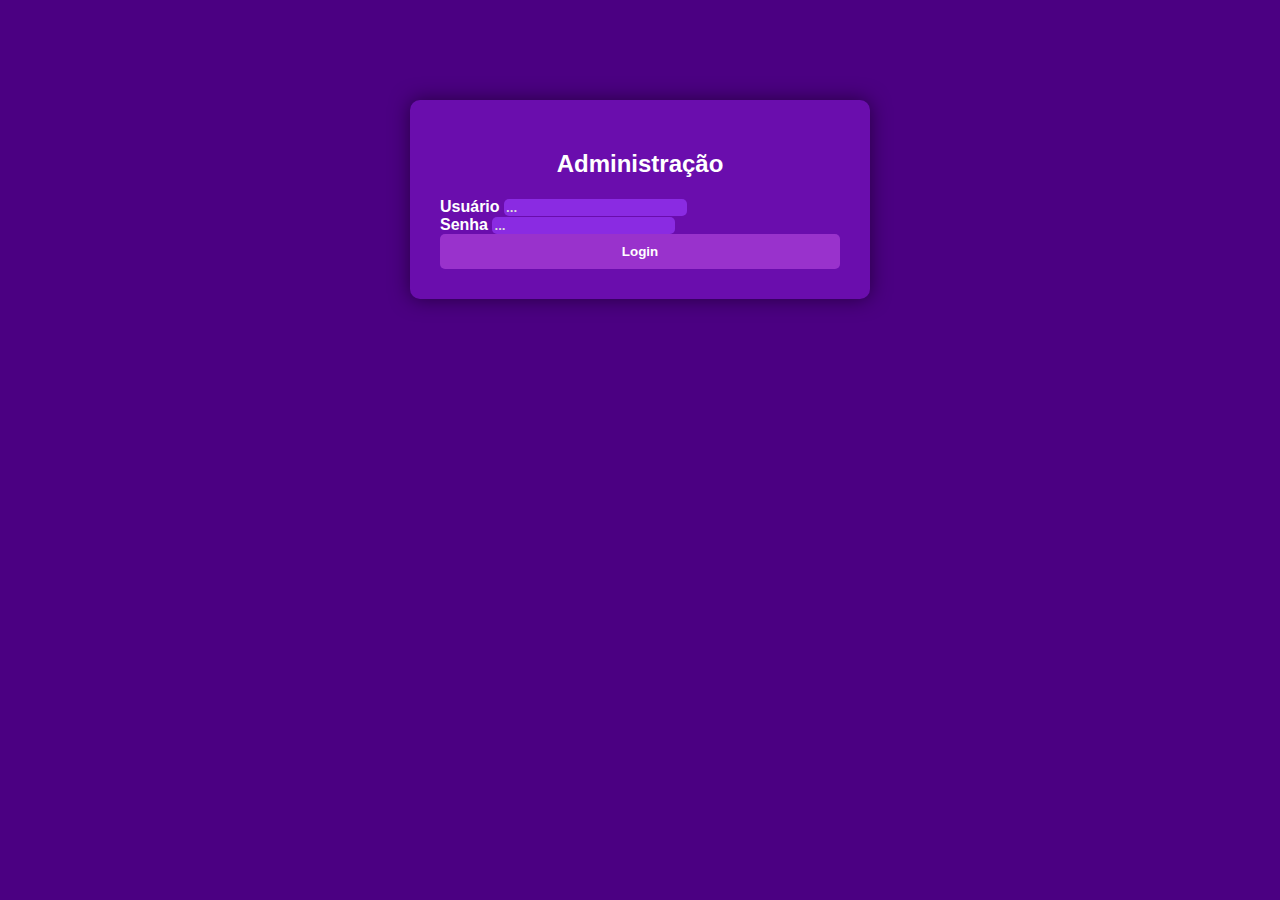
<file: admin.html>
<!DOCTYPE html>
<html lang="pt-br">
<head>
    <meta charset="UTF-8">
    <meta name="viewport" content="width=device-width, initial-scale=1.0">
    <title>Login - NeskoBank</title>
    <link rel="icon" href="favicon.ico" type="image/x-icon">

    <!-- Bootstrap CSS -->
    <link href="https://cdn.jsdelivr.net/npm/bootstrap@5.2.1/dist/css/bootstrap.min.css" rel="stylesheet" integrity="sha384-iYQeCzEYFbKjA/T2uDLTpkwGzCiq6soy8tYaI1GyVh/UjpbCx/TYkiZhlZB6+fzT" crossorigin="anonymous">

    <style>
        body {
            background-color: #4B0082; /* Roxo escuro */
            color: #fff;
            font-family: Arial, sans-serif;
        }
        .login-container {
            max-width: 400px;
            margin: 100px auto;
            padding: 30px;
            background-color: #6A0DAD; /* Roxo médio */
            border-radius: 10px;
            box-shadow: 0px 0px 20px rgba(0, 0, 0, 0.5);
        }
        .login-container h2 {
            text-align: center;
            margin-bottom: 20px;
            font-weight: bold;
            color: #fff;
        }
        .form-label {
            font-weight: bold;
        }
        .form-control {
            background-color: #8A2BE2; /* Roxo claro */
            border: none;
            border-radius: 5px;
            color: #fff;
            font-weight: bold;
        }
        .form-control::placeholder {
            color: #ddd;
            font-weight: bold;
        }
        .btn-login {
            background-color: #9932CC; /* Roxo mais claro */
            border: none;
            width: 100%;
            padding: 10px;
            border-radius: 5px;
            font-weight: bold;
            color: #fff;
            cursor: pointer;
        }
        .btn-login:hover {
            background-color: #BA55D3; /* Roxo ainda mais claro */
        }
        .error-message {
            color: #FF6347; /* Tomate para erros */
            text-align: center;
            margin-top: 10px;
            display: none;
            font-weight: bold;
        }
    </style>
</head>
<body>

<div class="login-container">
    <h2>Administração</h2>
    <form id="loginForm">
        <div class="mb-3">
            <label for="username" class="form-label">Usuário</label>
            <input type="text" class="form-control" id="username" name="username" placeholder="..." required>
        </div>
        <div class="mb-3">
            <label for="password" class="form-label">Senha</label>
            <input type="password" class="form-control" id="password" name="password" placeholder="..." required>
        </div>
        <button type="submit" class="btn btn-login">Login</button>
        <div id="errorMessage" class="error-message">Usuário ou senha incorretos. Tente novamente.</div>
    </form>
</div>

<!-- Bootstrap JavaScript -->
<script src="https://cdn.jsdelivr.net/npm/bootstrap@5.2.1/dist/js/bootstrap.bundle.min.js" integrity="sha384-u1OknCvxWvY5kfmNBILK2hRnQC3Pr17a+RTT6rIHI7NnikvbZlHgTPOOmMi466C8" crossorigin="anonymous"></script>

<script>
    document.getElementById('loginForm').addEventListener('submit', function(event) {
        event.preventDefault(); // Evita o envio do formulário

        // Obtém os valores dos campos
        const username = document.getElementById('username').value;
        const password = document.getElementById('password').value;

        // Valida as credenciais
        if (username === 'NeskoBank' && password === 'NeskoBank') {
            // Redireciona para o dashboard
            window.location.href = 'https://neskobank.github.io/Nesko/dashboard.html';
        } else {
            // Mostra mensagem de erro
            document.getElementById('errorMessage').style.display = 'block';
        }
    });
</script>

</body>
</html>
</file>
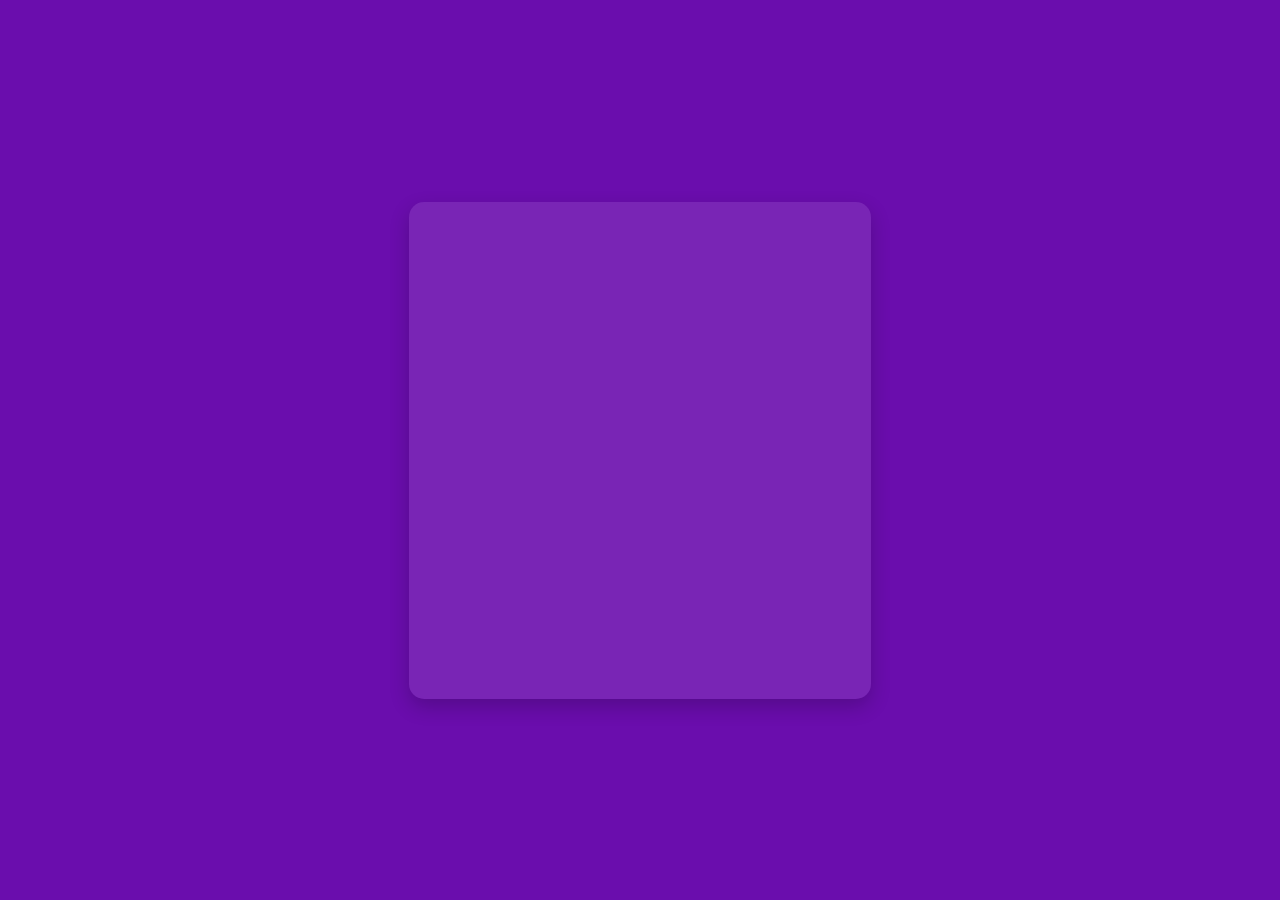
<file: cellnesko.html>
<!DOCTYPE html>
<html lang="pt-BR">
<head>
    <meta charset="UTF-8">
    <meta name="viewport" content="width=device-width, initial-scale=1.0">
    <title>Cellnesko</title>
    <link rel="stylesheet" href="https://stackpath.bootstrapcdn.com/bootstrap/4.3.1/css/bootstrap.min.css">
    <link rel="icon" href="favicon.ico" type="image/icon" />
    <style>
        body {
            font-family: 'Poppins', sans-serif;
            background-color: #6a0dad; /* Fundo roxo */
            color: #ffffff; /* Texto branco */
            display: flex;
            justify-content: center;
            align-items: center;
            height: 100vh;
            margin: 0;
        }
        #iframe-container {
            background-color: rgba(255, 255, 255, 0.1); /* Fundo semi-transparente */
            padding: 20px;
            border-radius: 15px;
            box-shadow: 0 8px 20px rgba(0, 0, 0, 0.2); /* Sombra suave */
        }
        .progress-bar {
            background-color: #ffdf00; /* Barra de progresso dourada */
        }
        p {
            font-size: 1.2rem;
            margin-top: 20px;
        }
        .alert-primary {
            background-color: #ffd700;
            color: #6a0dad;
            border: none;
            font-weight: bold;
        }
        #start-preview-placeholder svg {
            fill: #ffffff;
        }
        #start-app-button {
            cursor: pointer;
        }
        #app-starting-spinner {
            animation: spin 1.5s linear infinite;
        }
        @keyframes spin {
            100% { transform: rotate(360deg); }
        }
    </style>
</head>
<body>

<div class="container">
    <div class="col-10 col-lg-5 mx-auto py-2 py-lg-0 text-center" id="iframe-container">
        <div id="preview-progress-bar" hidden="">
            <div class="progress w-50 mx-auto mt-5">
                <div class="progress-bar" role="progressbar" style="width: 93.4155%;" aria-valuemin="0%" aria-valuemax="100%" aria-valuenow="93.41551989825466%"></div>
            </div>
            <p></p>
            <div id="delay-alert">
                <div class="alert alert-primary d-inline-block">
                </div>
            </div>
        </div>
        <iframe width="233px" height="490px" scrolling="no" style="border: 0; border-radius: 10px;" id="appetize-iframe" src="https://appetize.io/embed/7xgrvzbdlyulw5dofxtrlbb474?device=pixel7&amp;scale=57.21830985915493&amp;orientation=portrait&amp;centered=true&amp;deviceColor=black&amp;language=pt_BR&amp;params=%5Bobject%20Object%5D"></iframe>
        <div id="start-preview-placeholder" hidden="">
            <script>
                function onClickStartButton() {
                    document.getElementById("app-starting-spinner").removeAttribute("hidden");
                    document.getElementById("start-app-button").setAttribute("hidden", "hidden");
                    document.getElementById("start-app-button").removeAttribute("onclick");
                    document.getElementById("start-app-button").removeAttribute("href");
                    document.getElementById("text-link").removeAttribute("onclick");
                    document.getElementById("text-link").removeAttribute("href");
                    document.querySelector("#text-link b").textContent = "Iniciando...";
                    startAppNoParams();
                }
                function resetStartPreviewPlaceholder() {
                    document.getElementById("app-starting-spinner").setAttribute("hidden", "hidden");
                    document.getElementById("start-app-button").removeAttribute("hidden");
                    document.getElementById("start-app-button").setAttribute("onclick", "onClickStartButton();");
                    document.getElementById("start-app-button").setAttribute("href", "javascript:;");
                    document.getElementById("text-link").setAttribute("onclick", "onClickStartButton();");
                    document.getElementById("text-link").setAttribute("href", "javascript:;");
                    document.querySelector("#text-link b").textContent = "Iniciar App";
                }
            </script>
            <svg xmlns="http://www.w3.org/2000/svg" xmlns:xlink="http://www.w3.org/1999/xlink" viewBox="0 0 57.113 114.54" height="75vh">
                <g transform="translate(-130.202 -130.353)">
                    <rect style="opacity:1;fill:#fff;fill-opacity:1;stroke-width:.179486;stroke-miterlimit:4;stroke-dasharray:none" width="51.601" height="4.122" x="132.81" y="133.259" ry="0"></rect>
                    <path style="opacity:1;fill:#ffffff;fill-opacity:1;stroke-width:.999999" d="M35.945 0C15.117 0 0 15.117 0 35.945v362.786c0 20.828 13.35 34.177 34.177 34.177h146.894c20.828 0 32.409-12.667 32.41-33.495V149.258h2.378v-46.383h-2.379V35.213C213.48 14.385 200.22 0 179.393 0Zm2.065 10.914c65.459.183 109.029 0 138.719 0 15.551.002 28.158 12.609 28.16 28.16v356.96c.003 15.554-12.605 28.166-28.16 28.17H38.009c-15.554-.004-28.162-12.616-28.16-28.17V39.073c.002-15.551 12.61-28.158 28.16-28.16Z" transform="matrix(.26458 0 0 .26458 130.202 130.353)"></path>
                    <foreignObject y="181" x="132.5" width="52" height="30" class="text-center">
                        <a class="text-regular" id="text-link"><b style="font-size: 0.25rem; font-weight: 600;">Iniciando...</b></a>
                    </foreignObject>
                </g>
                <a id="start-app-button" hidden="hidden">
                    <g transform="scale(0.03) translate(740 1700)">
                        <path d="M229.5,0C102.751,0,0,102.751,0,229.5S102.751,459,229.5,459S459,356.249,459,229.5S356.249,0,229.5,0z M310.292,239.651
                        l-111.764,76.084c-3.761,2.56-8.63,2.831-12.652,0.704c-4.022-2.128-6.538-6.305-6.538-10.855V153.416
                        c0-4.55,2.516-8.727,6.538-10.855c4.022-2.127,8.891-1.857,12.652,0.704l111.764,76.084c3.359,2.287,5.37,6.087,5.37,10.151
                        C315.662,233.564,313.652,237.364,310.292,239.651z"></path>
                    </g>
                </a>
                <g transform="scale(2)" id="app-starting-spinner">
                    <path class="rotate-around-center" style="fill:#ffffff;fill-opacity:1;stroke-width:.316675" d="M17.2 28.3a2.736 2.713 78.197 0 0-.702-1.309 2.736 2.713 78.197 0 0-3.836-.07 2.736 2.713 78.197 0 0-.767 2.513l.605-.126a2.194 2.096 78.197 0 1 .579-2.013 2.194 2.096 78.197 0 1 2.969.079 2.194 2.096 78.197 0 1 .555 1.075 2.194 2.096 78.197 0 1-.574 2.02l-.005.005a2.194 2.096 78.197 0 1-1.016.556l.112.537a2.736 2.713 78.197 0 0 1.319-.704l.007-.006a2.736 2.713 78.197 0 0 .755-2.556z"></path>
                </g>
            </svg>
        </div>
    </div>
</div>

</body>
</html>
</file>
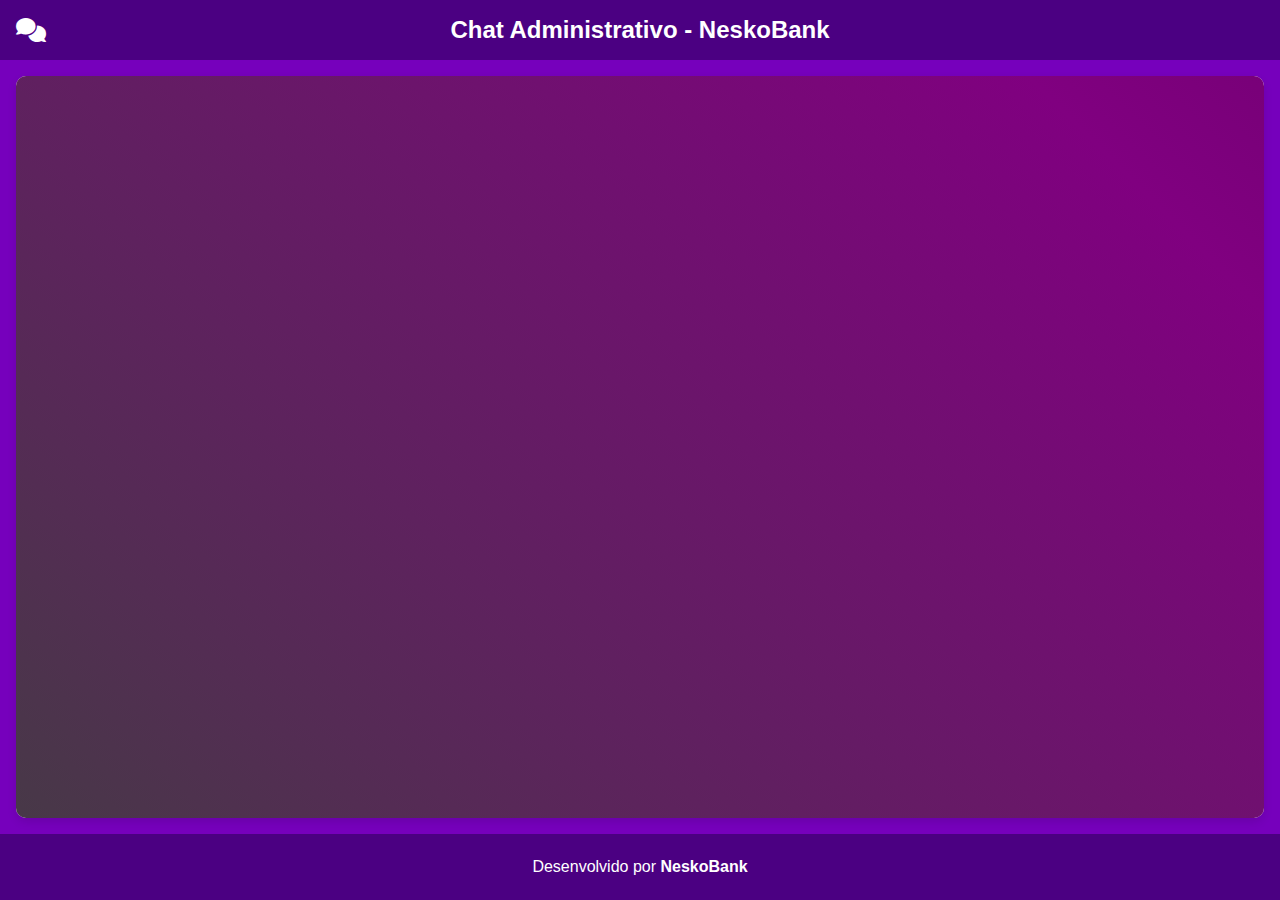
<file: chatadmin.html>
<html lang="pt-BR"><head>
    <meta charset="UTF-8">
    <meta name="viewport" content="width=device-width, initial-scale=1.0">
    <title>Chat Administrativo - NeskoBank</title>
    <link rel="icon" href="chat.ico" type="image/x-icon">
    <link rel="stylesheet" href="https://cdnjs.cloudflare.com/ajax/libs/font-awesome/6.0.0-beta3/css/all.min.css">
    <style>
        body {
            font-family: Arial, sans-serif;
            margin: 0;
            padding: 0;
            background-color: #7600bc;
            display: flex;
            flex-direction: column;
            height: 100vh;
            overflow: hidden;
        }
        header {
            background-color: #4b0082; /* Cinza roxo */
            color: #fff;
            padding: 1rem 0;
            text-align: center;
            position: relative;
        }
        header h1 {
            margin: 0;
            font-size: 1.5rem;
        }
        header .logo {
            position: absolute;
            left: 1rem;
            top: 50%;
            transform: translateY(-50%);
            font-size: 1.5rem;
        }
        .chat-container {
            flex: 1;
            display: flex;
            flex-direction: column;
            justify-content: space-between;
            background-color: #fff;
            margin: 1rem;
            border-radius: 10px;
            box-shadow: 0 4px 10px rgba(0,0,0,0.1);
            overflow: hidden;
            position: relative;
        }
        .chat-messages {
            flex: 1;
            overflow-y: auto;
            position: relative;
            z-index: 1;
        }
        iframe {
            width: 100%;
            height: 100%;
            border: none;
        }
        .animated-background {
            position: absolute;
            top: 0;
            left: 0;
            width: 100%;
            height: 100%;
            background: linear-gradient(45deg, green, purple, black);
            background-size: 400% 400%;
            animation: gradientAnimation 10s ease infinite;
            z-index: 0;
        }
        @keyframes gradientAnimation {
            0% {
                background-position: 0% 50%;
            }
            50% {
                background-position: 100% 50%;
            }
            100% {
                background-position: 0% 50%;
            }
        }
        .chat-footer {
            background-color: #4b0082;
            color: #fff;
            text-align: center;
            padding: 0.5rem 0;
        }
        .chat-footer a {
            color: #fff;
            text-decoration: none;
            font-weight: bold;
        }
        .chat-footer a:hover {
            text-decoration: underline;
        }
        @media (max-width: 768px) {
            header h1 {
                font-size: 1.2rem;
            }
            header .logo {
                font-size: 1.2rem;
            }
            .chat-container {
                margin: 0.5rem;
                border-radius: 5px;
                box-shadow: 0 2px 5px rgba(0,0,0,0.1);
            }
        }
        @media (max-width: 480px) {
            header h1 {
                font-size: 1rem;
            }
            header .logo {
                font-size: 1rem;
            }
            .chat-container {
                margin: 0.25rem;
                border-radius: 3px;
                box-shadow: 0 1px 3px rgba(0,0,0,0.1);
            }
        }
    </style>
<style>.vue-notification-group{display:block;position:fixed;z-index:5000}.vue-notification-wrapper{display:block;overflow:hidden;width:100%;margin:0;padding:0}.notification-title{font-weight:600}.vue-notification-template{display:block;box-sizing:border-box;background:white;text-align:left}.vue-notification{display:block;box-sizing:border-box;text-align:left;font-size:12px;padding:10px;margin:0 5px 5px;color:#fff;background:#44A4FC;border-left:5px solid #187FE7}.vue-notification.warn{background:#ffb648;border-left-color:#f48a06}.vue-notification.error{background:#E54D42;border-left-color:#b82e24}.vue-notification.success{background:#68CD86;border-left-color:#42a85f}.vn-fade-enter-active,.vn-fade-leave-active,.vn-fade-move{transition:all .5s}.vn-fade-enter-from,.vn-fade-leave-to{opacity:0}</style><style>.vue-notification-group{display:block;position:fixed;z-index:5000}.vue-notification-wrapper{display:block;overflow:hidden;width:100%;margin:0;padding:0}.notification-title{font-weight:600}.vue-notification-template{display:block;box-sizing:border-box;background:white;text-align:left}.vue-notification{display:block;box-sizing:border-box;text-align:left;font-size:12px;padding:10px;margin:0 5px 5px;color:#fff;background:#44A4FC;border-left:5px solid #187FE7}.vue-notification.warn{background:#ffb648;border-left-color:#f48a06}.vue-notification.error{background:#E54D42;border-left-color:#b82e24}.vue-notification.success{background:#68CD86;border-left-color:#42a85f}.vn-fade-enter-active,.vn-fade-leave-active,.vn-fade-move{transition:all .5s}.vn-fade-enter-from,.vn-fade-leave-to{opacity:0}</style></head>
<body>
    <header>
        <i class="fas fa-comments logo"></i>
        <h1>Chat Administrativo - NeskoBank</h1>
    </header>
    <div class="chat-container">
        <div class="animated-background"></div>
        <div class="chat-messages" id="chat-messages">
            <iframe src="https://www3.cbox.ws/box/?boxid=3540316&boxtag=uRWtpG" width="100%" height="450" allowtransparency="yes" allow="autoplay" frameborder="0" marginheight="0" marginwidth="0" scrolling="auto"></iframe>	
        </div>
    </div>
    <footer class="chat-footer">
        <p>Desenvolvido por <a href="#">NeskoBank</a></p>
    </footer>


<div id="pz2n7rwgky"></div></body></html>
</file>
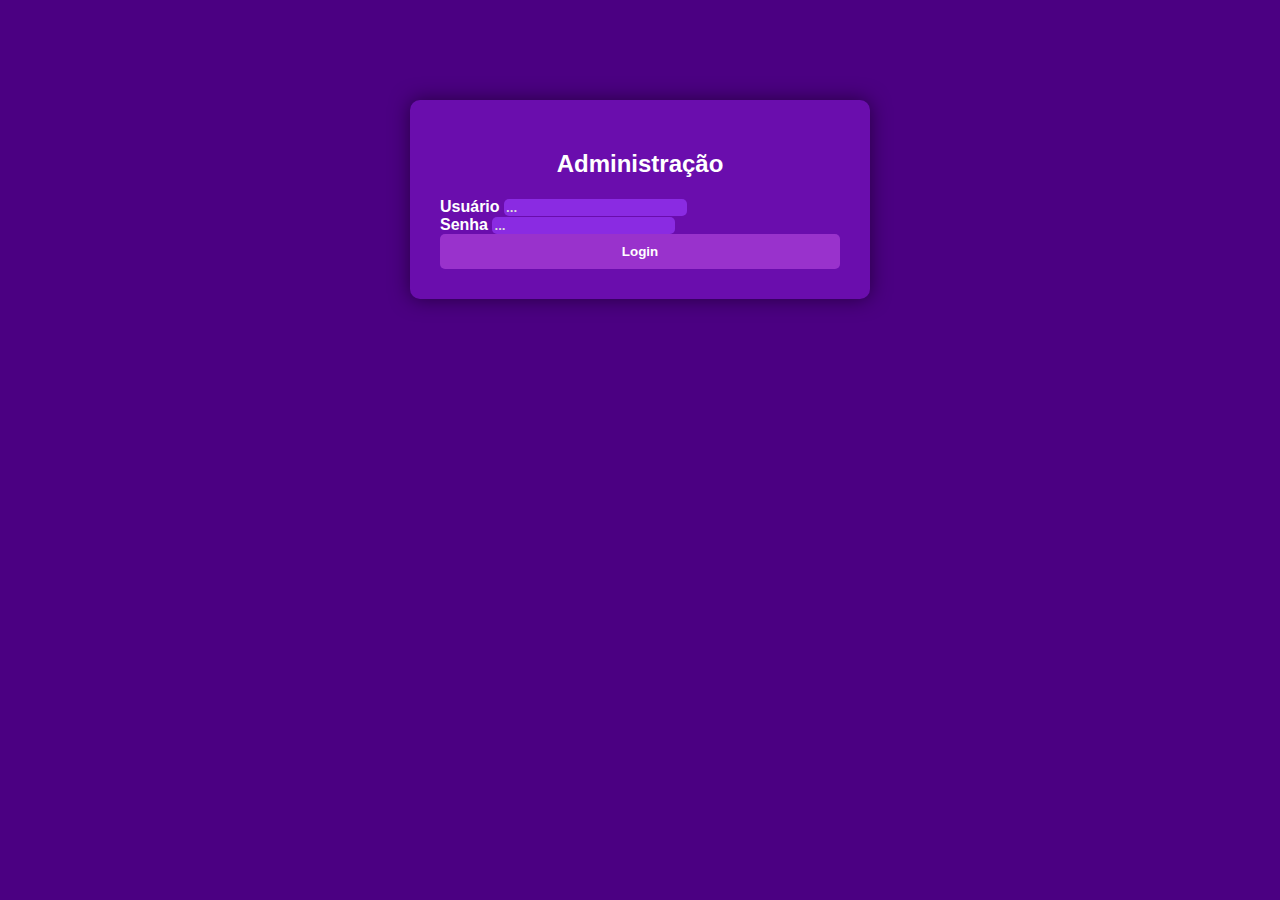
<file: chatlogin.html>
<!DOCTYPE html>
<html lang="pt-br">
<head>
    <meta charset="UTF-8">
    <meta name="viewport" content="width=device-width, initial-scale=1.0">
    <title>Login - Nesko</title>
    <link rel="icon" href="favicon.ico" type="image/x-icon">

    <!-- Bootstrap CSS -->
    <link href="https://cdn.jsdelivr.net/npm/bootstrap@5.2.1/dist/css/bootstrap.min.css" rel="stylesheet" integrity="sha384-iYQeCzEYFbKjA/T2uDLTpkwGzCiq6soy8tYaI1GyVh/UjpbCx/TYkiZhlZB6+fzT" crossorigin="anonymous">

    <style>
        body {
            background-color: #4B0082; /* Roxo escuro */
            color: #fff;
            font-family: Arial, sans-serif;
        }
        .login-container {
            max-width: 400px;
            margin: 100px auto;
            padding: 30px;
            background-color: #6A0DAD; /* Roxo médio */
            border-radius: 10px;
            box-shadow: 0px 0px 20px rgba(0, 0, 0, 0.5);
        }
        .login-container h2 {
            text-align: center;
            margin-bottom: 20px;
            font-weight: bold;
            color: #fff;
        }
        .form-label {
            font-weight: bold;
        }
        .form-control {
            background-color: #8A2BE2; /* Roxo claro */
            border: none;
            border-radius: 5px;
            color: #fff;
            font-weight: bold;
        }
        .form-control::placeholder {
            color: #ddd;
            font-weight: bold;
        }
        .btn-login {
            background-color: #9932CC; /* Roxo mais claro */
            border: none;
            width: 100%;
            padding: 10px;
            border-radius: 5px;
            font-weight: bold;
            color: #fff;
            cursor: pointer;
        }
        .btn-login:hover {
            background-color: #BA55D3; /* Roxo ainda mais claro */
        }
        .error-message {
            color: #FF6347; /* Tomate para erros */
            text-align: center;
            margin-top: 10px;
            display: none;
            font-weight: bold;
        }
    </style>
</head>
<body>

<div class="login-container">
    <h2>Administração</h2>
    <form id="loginForm">
        <div class="mb-3">
            <label for="username" class="form-label">Usuário</label>
            <input type="text" class="form-control" id="username" name="username" placeholder="..." required>
        </div>
        <div class="mb-3">
            <label for="password" class="form-label">Senha</label>
            <input type="password" class="form-control" id="password" name="password" placeholder="..." required>
        </div>
        <button type="submit" class="btn btn-login">Login</button>
        <div id="errorMessage" class="error-message">Usuário ou senha incorretos. Tente novamente.</div>
    </form>
</div>

<!-- Bootstrap JavaScript -->
<script src="https://cdn.jsdelivr.net/npm/bootstrap@5.2.1/dist/js/bootstrap.bundle.min.js" integrity="sha384-u1OknCvxWvY5kfmNBILK2hRnQC3Pr17a+RTT6rIHI7NnikvbZlHgTPOOmMi466C8" crossorigin="anonymous"></script>

<script>
    document.getElementById('loginForm').addEventListener('submit', function(event) {
        event.preventDefault(); // Evita o envio do formulário

        // Obtém os valores dos campos
        const username = document.getElementById('username').value;
        const password = document.getElementById('password').value;

        // Valida as credenciais
        if (username === 'Nesko' && password === '9501428459305862501') {
            // Redireciona para o dashboard
            window.location.href = 'https://neskobank.github.io/Nesko/chatadmin.html';
        } else {
            // Mostra mensagem de erro
            document.getElementById('errorMessage').style.display = 'block';
        }
    });
</script>

</body>
</html>
</file>
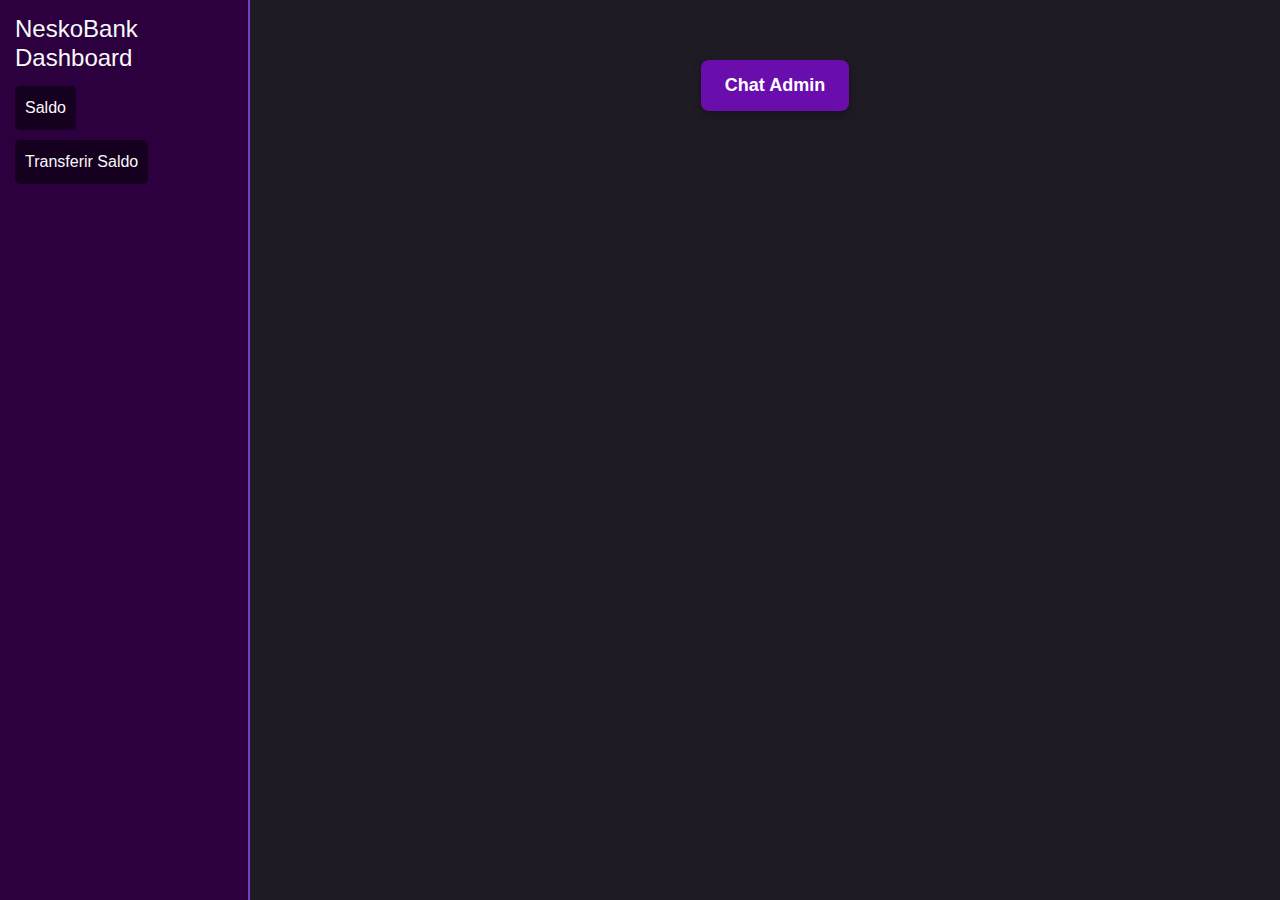
<file: painel.html>
<!DOCTYPE html>
<html lang="pt-br">
<head>
    <meta charset="UTF-8">
    <meta name="viewport" content="width=device-width, initial-scale=1.0">
    <title>Dashboard NeskoBank</title>
    <link rel="stylesheet" href="styles.css">
    <link rel="icon" type="image/png" href="favicon.icon">
    <link href="https://cdn.jsdelivr.net/npm/bootstrap@5.2.1/dist/css/bootstrap.min.css" rel="stylesheet">
    <style>
        body, html {
            height: 100%;
            margin: 0;
            font-family: Arial, Helvetica, sans-serif;
            color: white;
            background-color: #1f1b24;
        }
        .container {
            padding: 20px;
        }
        .table-hover tbody tr:hover {
            background-color: #4a0f6b;
        }
        .form-label, .form-select, .btn, .table {
            background: rgba(0, 0, 0, 0.5);
            border-radius: 8px;
            color: white;
        }
        .alert {
            background: rgba(0, 0, 0, 0.7);
            border-radius: 8px;
        }
        .btn-primary {
            background-color: #6f42c1;
            border-color: #6f42c1;
        }
        .btn-primary:hover {
            background-color: #5a2d8b;
            border-color: #5a2d8b;
        }
        .navbar {
            background-color: #3b0a45;
        }
        .navbar-brand {
            font-size: 1.5rem;
        }
        .navbar-nav .nav-item .nav-link {
            color: #ffffff;
        }
        .navbar-nav .nav-item .nav-link:hover {
            color: #c5a5d2;
        }
        .sidebar {
            background-color: #2c003e;
            height: 100%;
            position: fixed;
            top: 0;
            left: 0;
            width: 250px;
            padding: 15px;
            border-right: 2px solid #6f42c1;
            transition: all 0.3s ease-in-out;
        }
        .sidebar .nav-link {
            color: #ffffff;
            padding: 10px;
            margin: 5px 0;
            border-radius: 5px;
            transition: background 0.3s ease;
        }
        .sidebar .nav-link:hover {
            background-color: #4a0f6b;
        }
        .content {
            margin-left: 270px;
            padding: 20px;
            transition: margin-left 0.3s ease-in-out;
        }
        .section {
            display: none;
            animation: fadeIn 0.5s;
        }
        @keyframes fadeIn {
            from {
                opacity: 0;
                transform: translateY(-10px);
            }
            to {
                opacity: 1;
                transform: translateY(0);
            }
        }
        .close-btn {
            background-color: #6f42c1;
            border: none;
            color: white;
            padding: 5px 10px;
            cursor: pointer;
            border-radius: 5px;
            float: right;
            margin-top: -10px;
            margin-right: -10px;
            transition: background 0.3s ease;
        }
        .close-btn:hover {
            background-color: #5a2d8b;
        }
        .close-btn:focus {
            outline: none;
        }
        .section-header {
            position: relative;
            padding-bottom: 10px;
            margin-bottom: 20px;
            border-bottom: 2px solid #6f42c1;
        }
        .section-header h2 {
            margin: 0;
        }
    </style>
    <script>
        function showSection(id) {
            var sections = document.querySelectorAll('.section');
            sections.forEach(function(section) {
               
                section.style.display = 'none';
            });
            document.getElementById(id).style.display = 'block';
        }

        function closeSection(id) {
            document.getElementById(id).style.display = 'none';
        }
    </script>
</head>
<body>
    <div class="sidebar">
        <h4 class="text-light">NeskoBank Dashboard</h4>
        <ul class="nav flex-column">
            <li class="nav-item">
                <button class="nav-link btn btn-link text-light" onclick="showSection('versaldo')">Saldo</button>
            </li>
            <li class="nav-item">
                <button class="nav-link btn btn-link text-light" onclick="showSection('transferirsaldo')">Transferir Saldo</button>
            </li>
        </ul>
    </div>
    <div class="content">
        <div class="container">
            <div id="versaldo" class="section">
                <h2 class="section-header">Saldos dos Usuários</h2>
                <?php mostrarSaldos($conn); ?>
            </div>
            <div id="transferirsaldo" class="section">
                <h2 class="section-header">Transferir Saldo</h2>
                <form method="POST" action="">
                    <div class="mb-3">
                        <label for="remetente_id" class="form-label">ID do Remetente</label>
                        <input type="number" class="form-control" id="remetente_id" name="remetente_id" required>
                    </div>
                    <div class="mb-3">
                        <label for="destinatario_id" class="form-label">ID do Destinatário</label>
                        <input type="number" class="form-control" id="destinatario_id" name="destinatario_id" required>
                    </div>
                    <div class="mb-3">
                        <label for="valor" class="form-label">Valor</label>
                        <input type="number" step="0.01" class="form-control" id="valor" name="valor" required>
                    </div>
                    <button type="submit" class="btn btn-primary">Transferir</button>
                </form>
            </div>
        </div>
        <div class="text-center">
            <a href="chatadmin.html" class="btn-chat-admin" style="
                display: inline-block;
                padding: 12px 24px;
                font-size: 18px;
                font-weight: bold;
                color: #fff;
                background-color: #6A0DAD;
                border: none;
                border-radius: 8px;
                text-decoration: none;
                text-align: center;
                transition: background-color 0.3s, transform 0.3s;
                box-shadow: 0px 4px 10px rgba(0, 0, 0, 0.3);
            ">Chat Admin</a>
        </div>
    </div>
    <script src="https://cdn.jsdelivr.net/npm/@popperjs/core@2.11.8/dist/umd/popper.min.js"></script>
    <script src="https://cdn.jsdelivr.net/npm/bootstrap@5.2.1/dist/js/bootstrap.min.js"></script>
</body>
</html>
</file>
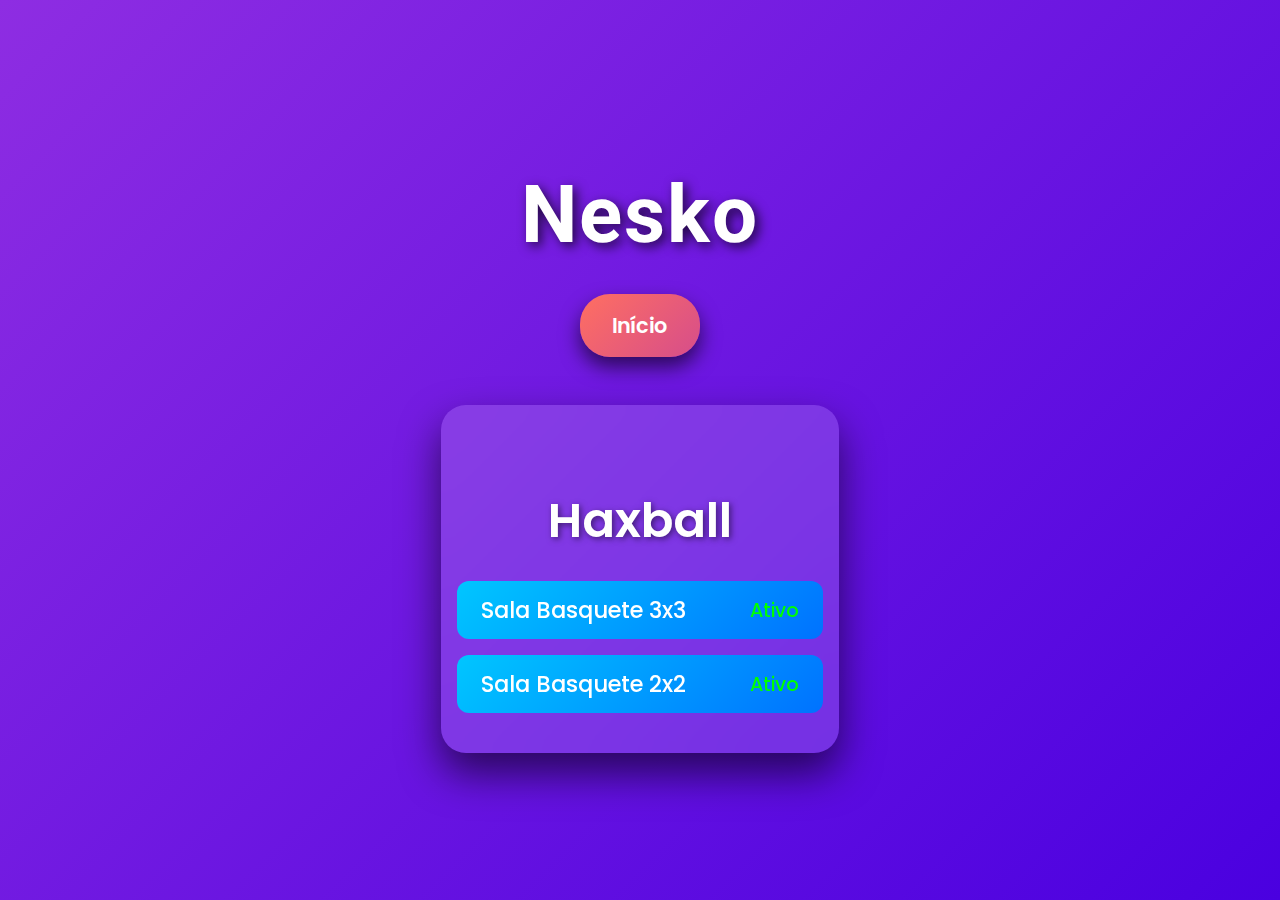
<file: salas.html>
<!DOCTYPE html>
<html lang="pt">
<head>
    <meta charset="UTF-8">
    <meta name="viewport" content="width=device-width, initial-scale=1.0">
    <title>Nesko Salas</title>
    <link rel="stylesheet" href="https://fonts.googleapis.com/css2?family=Roboto:wght@700&family=Poppins:wght@400;600&display=swap">
    <link rel="icon" href="favicon.ico" type="image/x-icon">
    <style>
        body {
            font-family: 'Poppins', sans-serif;
            background: linear-gradient(135deg, #8e2de2 0%, #4a00e0 100%); /* Gradiente de fundo mais vibrante */
            color: #ffffff;
            margin: 0;
            padding: 0;
            display: flex;
            flex-direction: column;
            align-items: center;
            justify-content: center;
            height: 100vh;
            text-align: center;
            overflow: hidden;
        }

        h1 {
            font-family: 'Roboto', sans-serif;
            font-size: 5rem;
            margin-bottom: 1rem;
            text-shadow: 4px 4px 12px rgba(0, 0, 0, 0.7);
            font-weight: 700;
            letter-spacing: 2px;
        }

        .button {
            display: inline-block;
            padding: 1rem 2rem;
            margin: 1rem;
            font-size: 1.3rem;
            color: #ffffff;
            background: linear-gradient(135deg, #ff6f61, #d64d8b); /* Gradiente do botão */
            text-decoration: none;
            border-radius: 30px;
            box-shadow: 0 10px 20px rgba(0, 0, 0, 0.6);
            transition: background 0.4s ease, transform 0.3s ease, box-shadow 0.3s ease;
            font-weight: 600;
        }

        .button:hover {
            background: linear-gradient(135deg, #d64d8b, #ff6f61);
            transform: translateY(-8px);
            box-shadow: 0 15px 30px rgba(0, 0, 0, 0.6);
        }

        .category {
            background: rgba(255, 255, 255, 0.15); /* Fundo com mais transparência */
            padding: 2.5rem;
            border-radius: 25px;
            box-shadow: 0 20px 40px rgba(0, 0, 0, 0.6);
            text-align: center;
            max-width: 700px;
            margin: 2rem;
            backdrop-filter: blur(15px); /* Desfoque de fundo mais intenso */
        }

        .category h2 {
            font-size: 3rem;
            margin-bottom: 1.5rem;
            font-weight: 600;
            color: #ffffff;
            text-shadow: 2px 2px 6px rgba(0, 0, 0, 0.5);
        }

        .category .link-container {
            display: flex;
            flex-direction: column;
            align-items: center;
            gap: 1rem;
        }

        .category .link {
            display: flex;
            justify-content: space-between;
            align-items: center;
            width: 100%;
            max-width: 400px;
            color: #ffffff;
            text-decoration: none;
            font-size: 1.4rem;
            padding: 0.75rem 1.5rem;
            border-radius: 12px;
            background: linear-gradient(135deg, #00c6ff, #0072ff); /* Gradiente dos links */
            transition: background 0.4s ease, transform 0.3s ease, box-shadow 0.3s ease;
            font-weight: 500;
        }

        .category .link:hover {
            background: linear-gradient(135deg, #0072ff, #00c6ff);
            transform: translateY(-4px);
            box-shadow: 0 8px 16px rgba(0, 0, 0, 0.3);
        }

        .status {
            font-size: 1.2rem;
            color: #00ff00; /* Cor verde para indicar ativo */
            font-weight: 500;
            margin-left: 1rem;
        }
    </style>
</head>
<body>
    <h1>Nesko</h1>
    <a href="https://by-nerd.github.io/Nesko/" class="button" target="_blank">Início</a>
    <div class="category">
        <h2>Haxball</h2>
        <div class="link-container">
            <a href="https://www.haxball.com/play?c=IrknPTrc5Ng" class="link" target="_blank">
                Sala Basquete 3x3
                <span class="status">Ativo</span>
            </a>
            <a href="https://www.haxball.com/play?c=IrknPTrc5Ng" class="link" target="_blank">
                Sala Basquete 2x2
                <span class="status">Ativo</span>
            </a>
        </div>
    </div>
</body>
</html>
</file>
<file: styles.css>
* {
  margin: 0;
  padding: 0;
  box-sizing: border-box;
  font-family: "Poppins", sans-serif;
}
html {
  scroll-behavior: smooth;
}

/* Navbar Section  */
.navbar {
  background: #131313;
  padding: 15px 125px !important;
  z-index: 100;
}
.navbar .navbar-brand {
  font-size: 24px;
  font-weight: bold;
  color: #fff; /* Texto branco */
}
#navbarSupportedContent > ul > li:nth-child(n) > a {
  color: #fff;
  font-size: 16px;
  padding: 0 14px;
  font-weight: bold;
}
#navbarSupportedContent > ul > li:nth-child(n) > a:hover {
  color: #800080;
}
#navbarSupportedContent > ul > li:nth-child(n) > a.active {
  color: #80007f;
}
#navbarSupportedContent > button {
  background: #800080;
  font-weight: bold;
  padding: 8px 24px;
  border-radius: 30px;
  color: #fff; /* Texto branco */
}

/* Hero Section  */
.mid {
  width: 100%;
  height: 100vh;
  overflow: hidden;
  display: flex;
  flex-direction: column;
  justify-content: center;
  align-items: center;
  text-align: center;
}
.mid video {
  width: 100%;
  height: 100%;
  pointer-events: none;
  object-fit: cover;
  position: absolute;
  top: 50%;
  left: 50%;
  transform: translate(-50%, -50%);
}
.mid .hero {
  position: relative;
}
.mid .hero p {
  width: 55%;
  font-size: 18px;
  padding-bottom: 18px;
  font-weight: bold;
  color: #fff; /* Texto branco */
}
.mid .hero a {
  background: #800080;
  font-weight: bold;
  padding: 15px 30px;
  border-radius: 30px;
  text-decoration: none;
  color: #fff; /* Texto branco */
}
.mid .hero a:hover {
  background-color: #fff;
  color: #111; /* Texto preto ao passar o mouse */
}

/* About Section  */
.about {
  background: #000;
}
.about .text {
  display: flex;
  flex-direction: column;
  justify-content: flex-start;
  align-items: flex-start;
  margin: auto;
}
.about .text h6 {
  color: #80007f;
  font-weight: bold;
  font-size: 16px;
  letter-spacing: 2px;
}
.about .text h2 {
  color: #f7f5f4;
  font-weight: bold;
  font-size: 45px;
}
.about .text p {
  color: #f7f5f4;
  font-weight: bold;
  font-size: 18px;
  letter-spacing: 0.5px;
}
.about .text a {
  background: #800080;
  font-weight: bold;
  padding: 15px 30px;
  border-radius: 30px;
  text-decoration: none;
  color: #fff; /* Texto branco */
}

/* Discover Section  */
.discover {
  background: #fff;
}
.discover .text {
  display: flex;
  flex-direction: column;
  justify-content: flex-start;
  align-items: flex-start;
  margin: auto;
}
.discover .text h6 {
  color: #80007f;
  font-weight: bold;
  font-size: 16px;
  letter-spacing: 2px;
}
.discover .text h2 {
  font-weight: bold;
  font-size: 45px;
  color: #111; /* Manter preto */
}
.discover .text p {
  font-weight: bold;
  font-size: 18px;
  letter-spacing: 0.5px;
  color: #111; /* Manter preto */
}
.discover .text a {
  background: #111;
  font-weight: bold;
  padding: 15px 30px;
  border-radius: 30px;
  text-decoration: none;
  color: #fff; /* Texto branco */
}

/* Service Section  */
.service {
  background: #000;
}
.service .card {
  background: #fff;
  display: flex;
  flex-direction: column;
  justify-content: center;
  align-items: center;
  text-align: center;
  padding: 32px 24px;
  border-radius: 10px;
  font-weight: bold;
  color: #111; /* Manter preto */
}

/* Sign Up Section  */
.signup {
  background: #fff;
}
.signup .text {
  display: flex;
  flex-direction: column;
  justify-content: flex-start;
  align-items: flex-start;
  margin: auto;
}
.signup .text h6 {
  color: #80007f;
  font-weight: bold;
  font-size: 16px;
  letter-spacing: 2px;
}
.signup .text h2 {
  color: #111; /* Manter preto */
  font-weight: bold;
  font-size: 45px;
}
.signup .text p {
  font-weight: bold;
  font-size: 18px;
  letter-spacing: 0.5px;
  color: #111; /* Manter preto */
}
.signup .text a {
  background: #111;
  font-weight: bold;
  padding: 15px 30px;
  border-radius: 30px;
  text-decoration: none;
  color: #fff; /* Texto branco */
}

/* Responsive with Media Screen  */
@media screen and (max-width: 988px) {
  /* Navbar Section  */
  .navbar {
    padding: 15px !important;
  }
  #navbarSupportedContent > ul {
    padding-left: 12px;
  }
  #navbarSupportedContent > ul > li:nth-child(n) > a {
    padding: 12px 0;
  }
  /* Hero Section  */
  .mid {
    padding-top: 60px;
  }
  .mid .hero p {
    width: 85%;
    font-size: 14px;
    padding-bottom: 25px;
  }

  /* About Section  */
  .about .text h6 {
    font-size: 14px;
  }
  .about .text h2 {
    font-size: 25px;
  }
  .about .text p {
    font-size: 14px;
    padding: 15px 0;
  }

  /* Discover Section  */
  .discover .text h6 {
    font-size: 14px;
  }
  .discover .text h2 {
    font-size: 25px;
  }
  .discover .text p {
    font-size: 14px;
    padding: 15px 0;
  }

  /* Sign Up Section  */
  .signup .text h6 {
    font-size: 14px;
  }
  .signup .text h2 {
    font-size: 25px;
  }
  .signup .text p {
    font-size: 14px;
    padding: 15px 0;
  }
}
</file>
